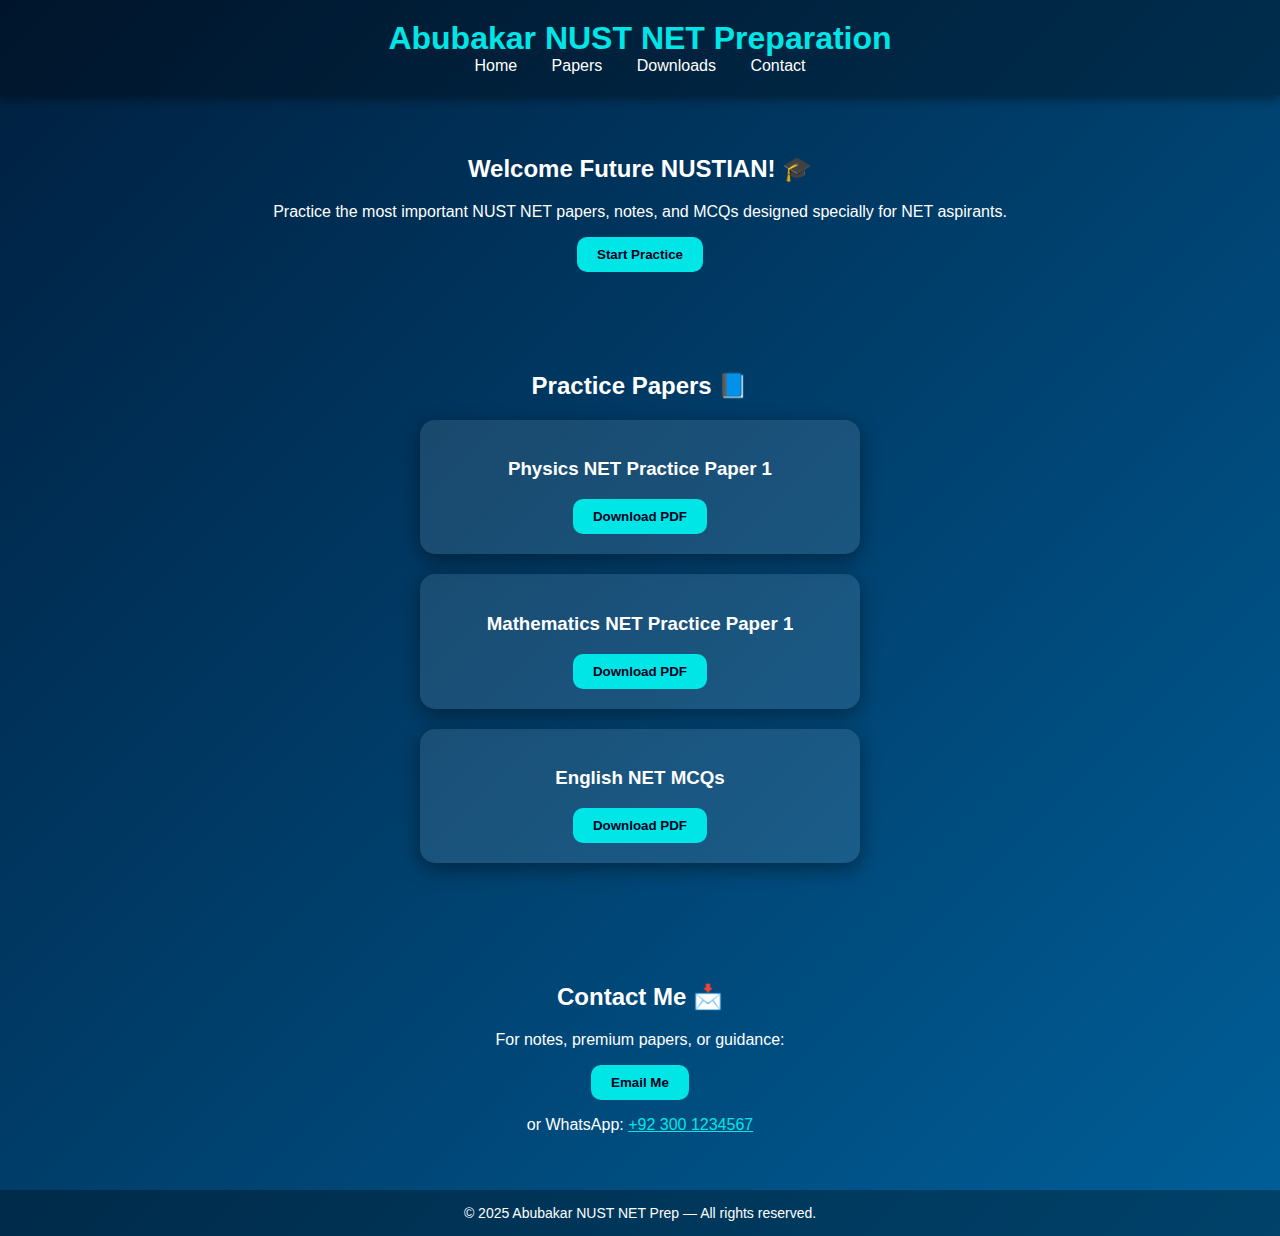
<file: index.html>
<!DOCTYPE html>
<html lang="en">
<head>
  <meta charset="UTF-8" />
  <meta name="viewport" content="width=device-width, initial-scale=1.0" />
  <title>Abubakar NUST NET Prep</title>
  <style>
    body {
      font-family: 'Poppins', sans-serif;
      margin: 0;
      padding: 0;
      background: linear-gradient(135deg, #001f3f, #005f99);
      color: white;
      text-align: center;
    }
    header {
      background: rgba(0,0,0,0.3);
      padding: 20px;
      box-shadow: 0 4px 10px rgba(0,0,0,0.4);
    }
    header h1 {
      font-size: 32px;
      margin: 0;
      color: #00e6e6;
    }
    nav a {
      color: white;
      margin: 0 15px;
      text-decoration: none;
      font-weight: 500;
    }
    nav a:hover {
      color: #00e6e6;
    }
    section {
      padding: 40px 20px;
    }
    .card {
      background: rgba(255,255,255,0.1);
      padding: 20px;
      margin: 20px auto;
      max-width: 400px;
      border-radius: 15px;
      box-shadow: 0 6px 20px rgba(0,0,0,0.4);
    }
    .btn {
      background: #00e6e6;
      color: #002;
      padding: 10px 20px;
      border: none;
      border-radius: 10px;
      cursor: pointer;
      font-weight: 600;
      transition: 0.3s;
    }
    .btn:hover {
      background: #00b4db;
      transform: scale(1.05);
    }
    footer {
      background: rgba(0,0,0,0.3);
      padding: 15px;
      font-size: 14px;
    }
  </style>
</head>
<body>
  <header>
    <h1>Abubakar NUST NET Preparation</h1>
    <nav>
      <a href="#home">Home</a>
      <a href="#papers">Papers</a>
      <a href="#download">Downloads</a>
      <a href="#contact">Contact</a>
    </nav>
  </header>

  <section id="home">
    <h2>Welcome Future NUSTIAN! 🎓</h2>
    <p>Practice the most important NUST NET papers, notes, and MCQs designed specially for NET aspirants.</p>
    <button class="btn" onclick="window.location='#papers'">Start Practice</button>
  </section>

  <section id="papers">
    <h2>Practice Papers 📘</h2>
    <div class="card">
      <h3>Physics NET Practice Paper 1</h3>
      <button class="btn">Download PDF</button>
    </div>
    <div class="card">
      <h3>Mathematics NET Practice Paper 1</h3>
      <button class="btn">Download PDF</button>
    </div>
    <div class="card">
      <h3>English NET MCQs</h3>
      <button class="btn">Download PDF</button>
    </div>
  </section>

  <section id="contact">
    <h2>Contact Me 📩</h2>
    <p>For notes, premium papers, or guidance:</p>
    <button class="btn" onclick="window.location.href='mailto:abubakarprep@gmail.com'">Email Me</button>
    <p>or WhatsApp: <a href="https://wa.me/923278872359" style="color:#00e6e6;">+92 300 1234567</a></p>
  </section>

  <footer>
    © 2025 Abubakar NUST NET Prep — All rights reserved.
  </footer>
</body>
</html>
</file>
